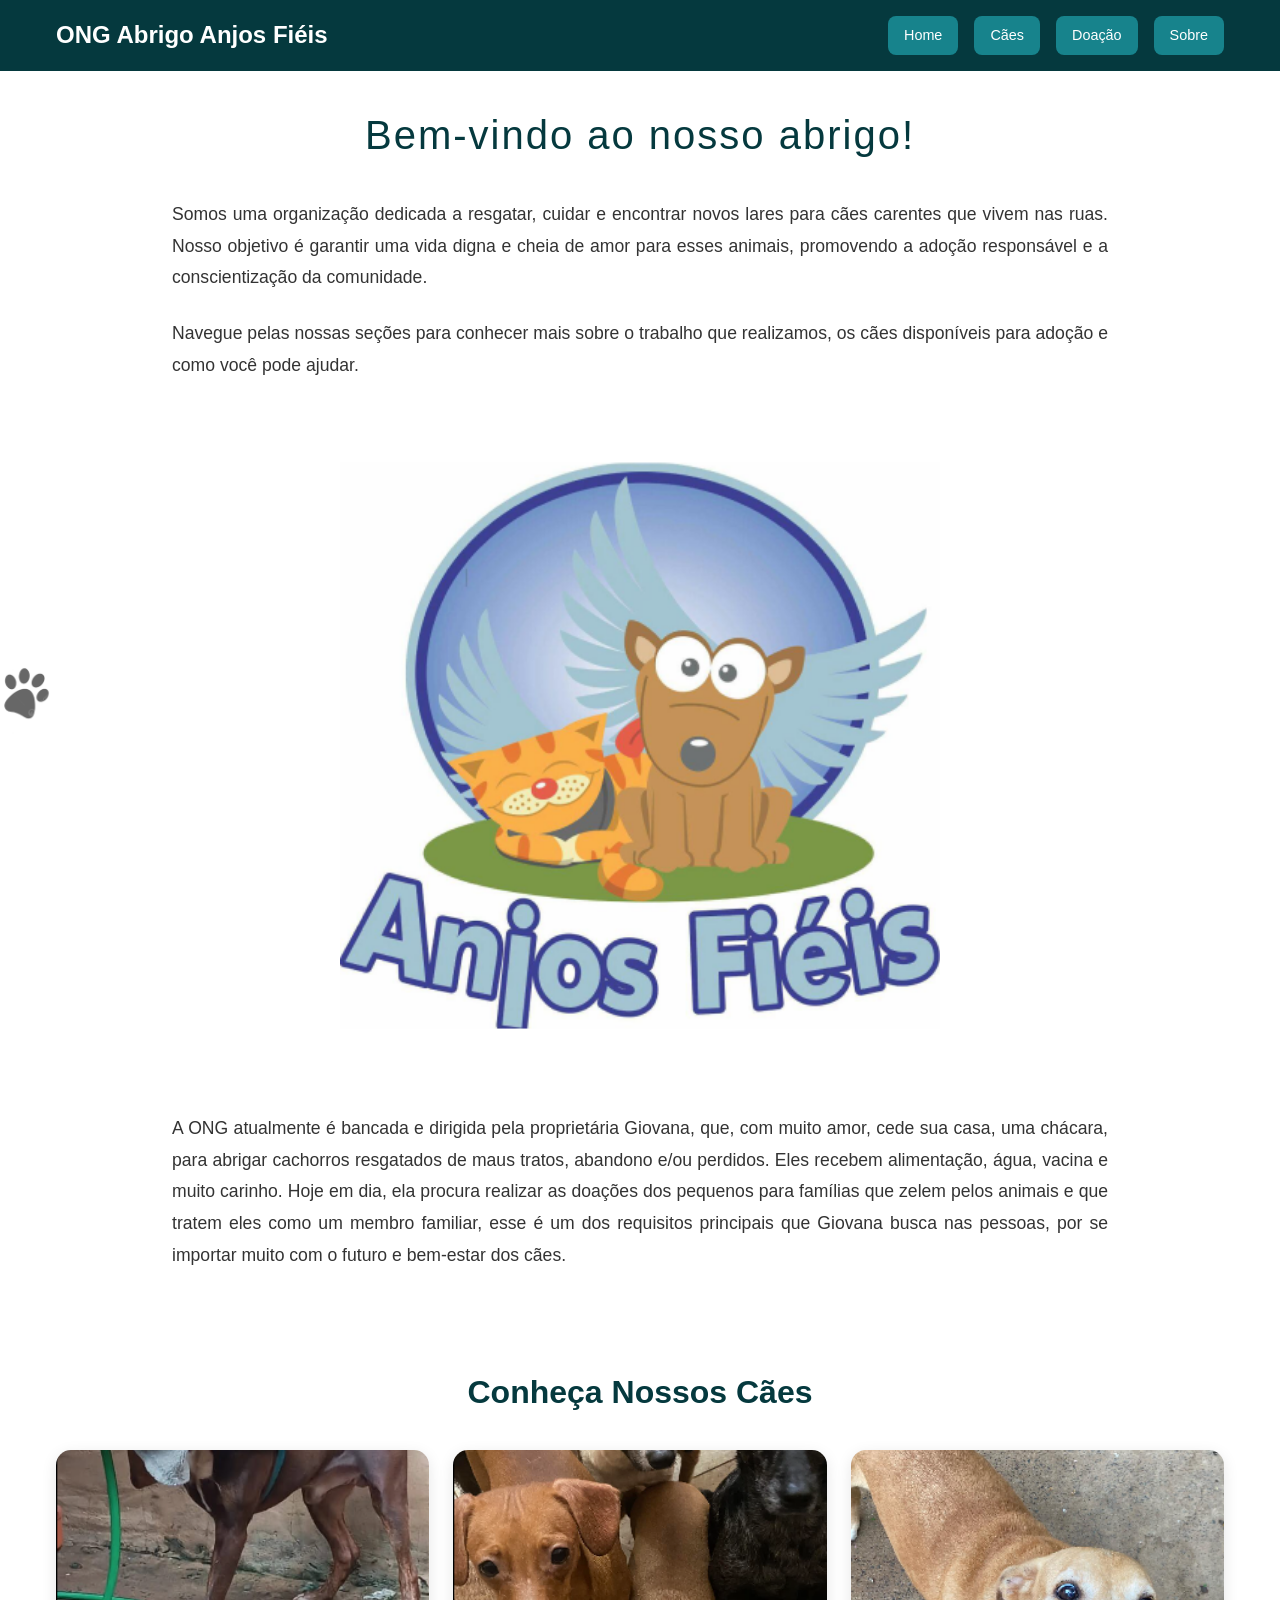
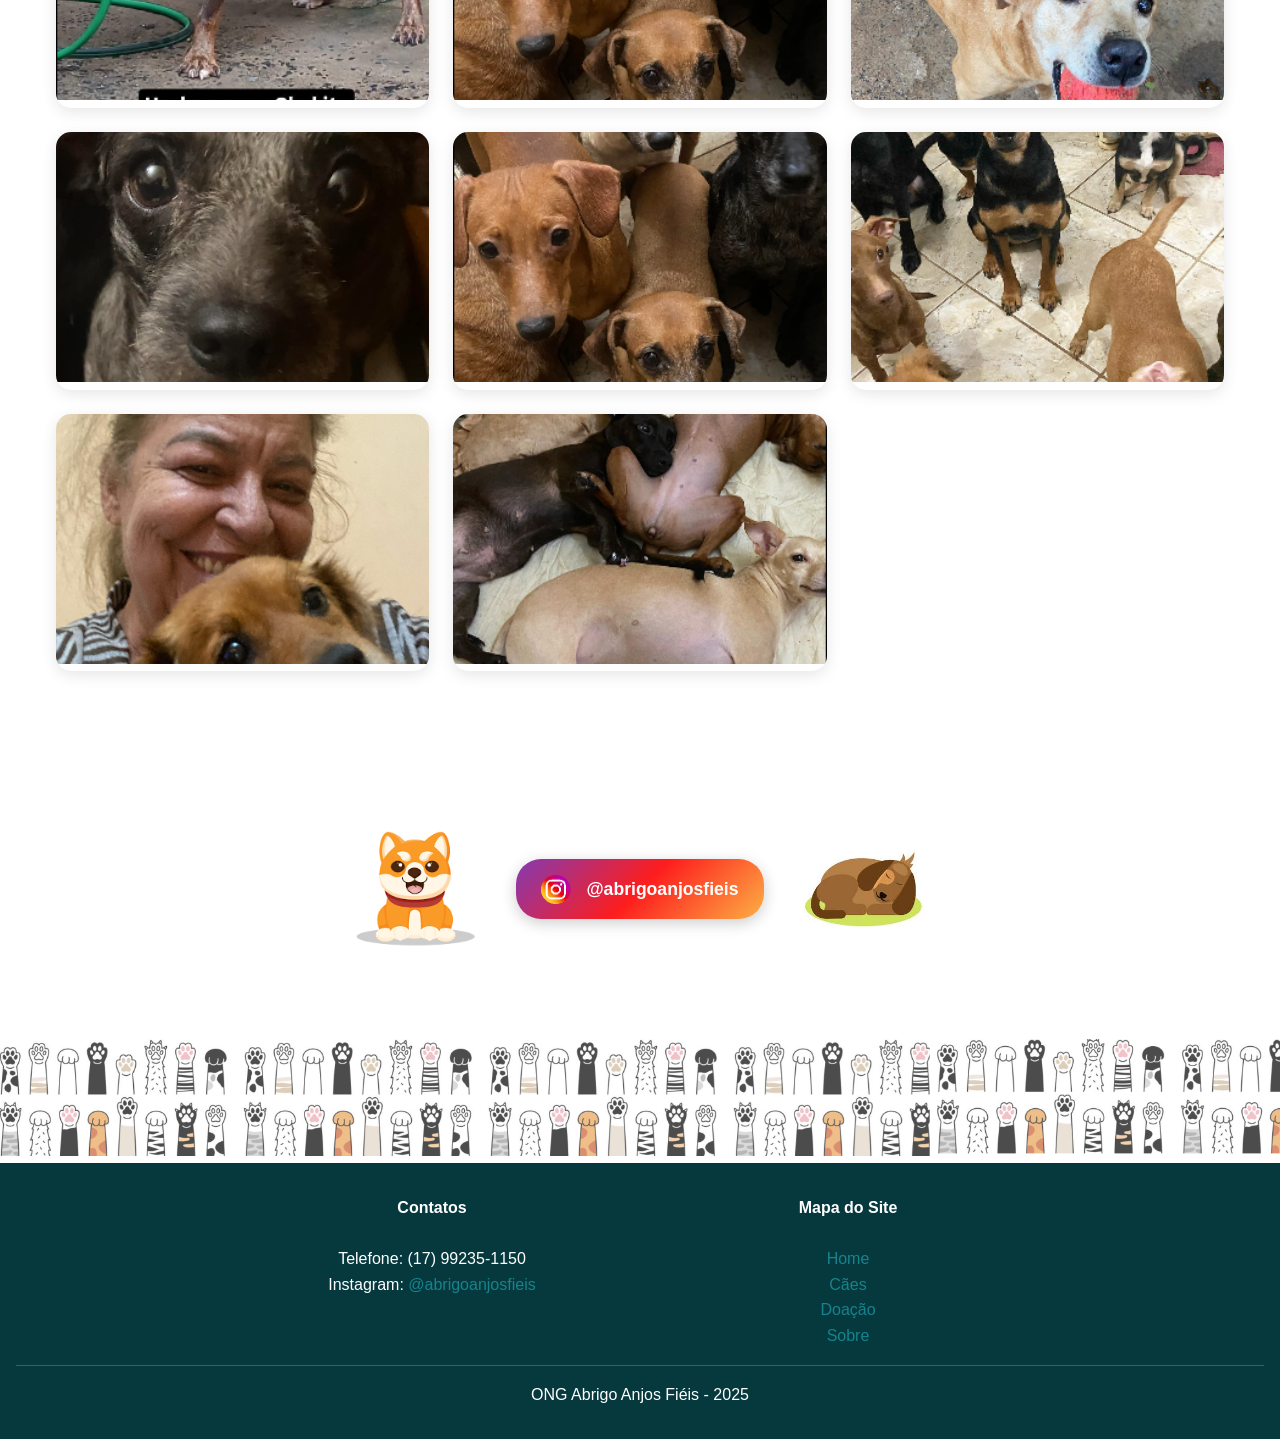
<file: index.html>
<!DOCTYPE html>
<html lang="pt-BR">
<head>
  <meta charset="UTF-8" />
  <meta name="viewport" content="width=device-width, initial-scale=1.0" />
  <title>ONG Abrigo Anjos Fiéis - Home</title>
  <link rel="stylesheet" href="home.css" />
</head>
<body>
  <header>
    <div class="header-content">
      <h1>ONG Abrigo Anjos Fiéis</h1>
      <button class="mobile-menu-toggle" id="mobileMenuToggle" aria-label="Menu">
        <span></span>
        <span></span>
        <span></span>
      </button>
      <nav id="mainNav">
        <ul>
          <li><a href="index.html">Home</a></li>
          <li><a href="caes.html">Cães</a></li>
          <li><a href="doacao.html">Doação</a></li>
          <li><a href="sobre.html">Sobre</a></li>
        </ul>
      </nav>
    </div>
  </header>

  <main>
    <section class="apresentacao">
      <h2>Bem-vindo ao nosso abrigo!</h2>
      <p>
        Somos uma organização dedicada a resgatar, cuidar e encontrar novos lares para cães carentes que vivem nas ruas.
        Nosso objetivo é garantir uma vida digna e cheia de amor para esses animais, promovendo a adoção responsável e a conscientização da comunidade.
      </p>
      <p>
        Navegue pelas nossas seções para conhecer mais sobre o trabalho que realizamos, os cães disponíveis para adoção e como você pode ajudar.
      </p>
    </section>
    <section class="logo-section">
      <img src="assets/header-footer/patinhas.png" alt="Pegadas decorativas" class="pegadas">
      <img src="assets/homepage/anjos-fieis.png" alt="Logo Anjos Fiéis" class="logo-principal">
    </section>

    <section class="apresentacao">
      <p>A ONG atualmente é bancada e dirigida pela proprietária Giovana, que, com muito amor, cede sua casa, uma chácara, para abrigar cachorros resgatados de maus tratos, abandono e/ou perdidos. Eles recebem alimentação, água, vacina e muito carinho.
       Hoje em dia, ela procura realizar as doações dos pequenos para famílias que zelem pelos animais e que tratem eles como um membro familiar, esse é um dos requisitos principais que Giovana busca nas pessoas, por se importar muito com o futuro e bem-estar dos cães.</p>
    </section>

  </main>

  <section class="destaques">
      <h2>Conheça Nossos Cães</h2>
      <div class="galeria">
        <div class="card-cao">
          <img src="assets/homepage/dog1.png" alt="Cão 1" loading="lazy">
        </div>
        <div class="card-cao">
          <img src="assets/homepage/dog2.png" alt="Chokito" loading="lazy">
        </div>
        <div class="card-cao">
          <img src="assets/homepage/dog3.png" alt="Cão 3" loading="lazy">
        </div>
        <div class="card-cao">
          <img src="assets/homepage/dog4.png" alt="Cão 4" loading="lazy">
        </div>
        <div class="card-cao">
          <img src="assets/homepage/dog5.png" alt="Cão 5" loading="lazy">
        </div>
        <div class="card-cao">
          <img src="assets/homepage/dog6.png" alt="Cão 6" loading="lazy">
        </div>
        <div class="card-cao">
          <img src="assets/homepage/dog7.png" alt="Cão 7" loading="lazy">
        </div>
        <div class="card-cao">
          <img src="assets/homepage/dog8.png" alt="Cão 8" loading="lazy">
        </div>
      </div>
      <img src="assets/header-footer/patinhas.png" alt="Pegadas" class="pegadas-direita">
  </section>

  <section class="contato">
    <img src="assets/homepage/cachorinho-drawn.png" alt="Cachorro" class="dog-esquerda">
    
    <a href="https://www.instagram.com/abrigoanjosfieis" target="_blank" class="instagramAbrigo">
      <img src="assets/homepage/insta-icon.png" alt="Instagram">
      <span>@abrigoanjosfieis</span>
    </a>
    
    <img src="assets/homepage/cachorinho2-drawn.png" alt="Cachorro dormindo" class="dog-direita">
  </section>

  <div class="patinhas">
    <img src="assets/header-footer/mts-patinhas.png" alt="Patinhas">
  </div>

  <footer>
    <div class="footer-columns">
      <div>
        <strong>Contatos </strong><br/>
        <br/> Telefone: (17) 99235-1150
        <br /> Instagram: <a href="https://www.instagram.com/abrigoanjosfieis/" target="_blank">@abrigoanjosfieis</a>
      </div>
      <div>
        <strong>Mapa do Site</strong><br/>
          <br/><a href="index.html">Home</a>
          <br/><a href="caes.html">Cães</a>
          <br/><a href="doacao.html">Doação</a>
          <br/><a href="sobre.html">Sobre</a>
      </div>
    </div>
    <p style="margin-top: 1rem;">ONG Abrigo Anjos Fiéis - 2025</p>
  </footer>

  <script>
    // Mobile menu toggle
    const mobileMenuToggle = document.getElementById('mobileMenuToggle');
    const mainNav = document.getElementById('mainNav');

    mobileMenuToggle.addEventListener('click', function() {
      mainNav.classList.toggle('active');
      mobileMenuToggle.classList.toggle('active');
    });

    // Close menu when clicking outside
    document.addEventListener('click', function(event) {
      if (!mobileMenuToggle.contains(event.target) && !mainNav.contains(event.target)) {
        mainNav.classList.remove('active');
        mobileMenuToggle.classList.remove('active');
      }
    });

    // Close menu when clicking on a nav link
    const navLinks = document.querySelectorAll('nav a');
    navLinks.forEach(link => {
      link.addEventListener('click', () => {
        mainNav.classList.remove('active');
        mobileMenuToggle.classList.remove('active');
      });
    });
  </script>
</body>
</html>
</file>
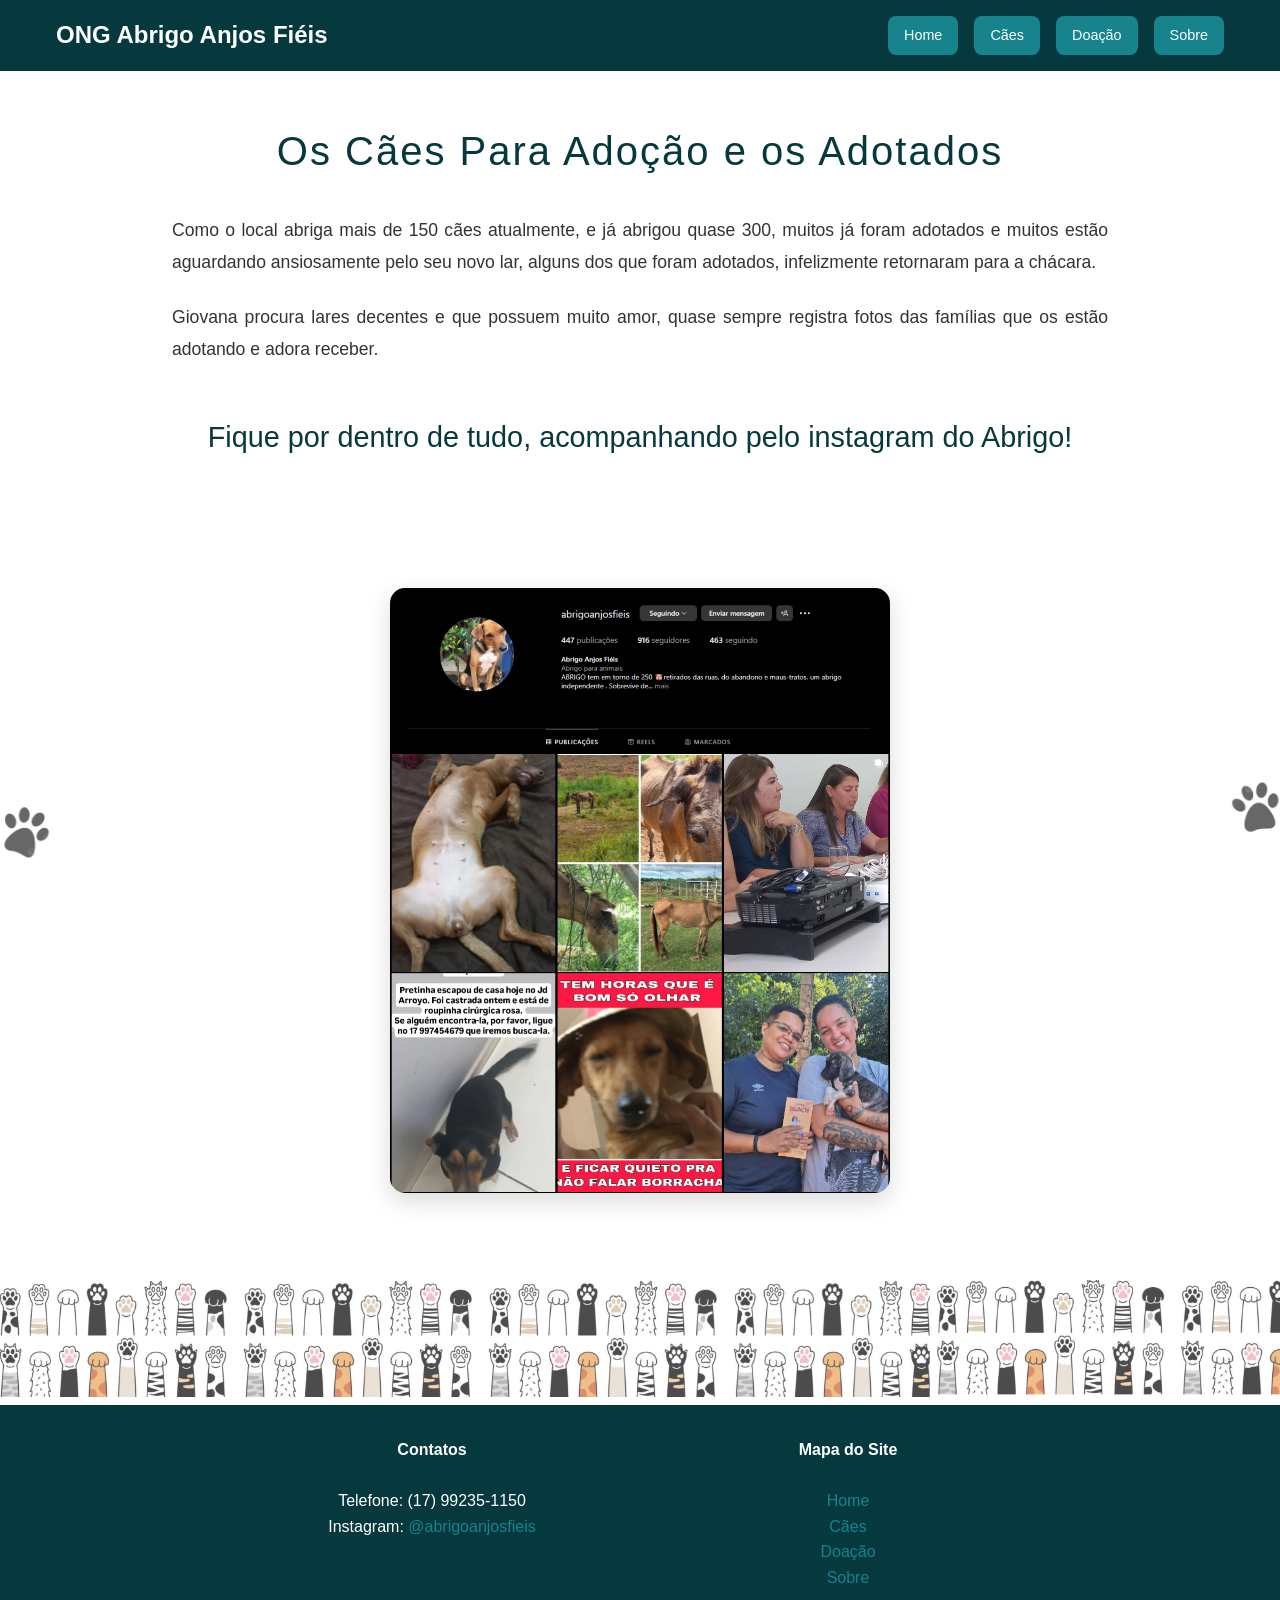
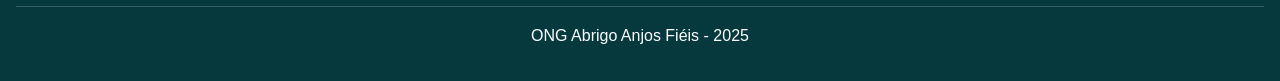
<file: caes.html>
<!DOCTYPE html>
<html lang="pt-br">
<head>
    <meta charset="UTF-8">
    <meta name="viewport" content="width=device-width, initial-scale=1.0">
    <link rel="stylesheet" href="caes.css" />
    <title>ONG Abrigo Anjos Fiéis - Cães</title>
</head>
<body>
    <header>
        <div class="header-content">
            <h1>ONG Abrigo Anjos Fiéis</h1>
            <button class="mobile-menu-toggle" id="mobileMenuToggle" aria-label="Menu">
                <span></span>
                <span></span>
                <span></span>
            </button>
            <nav id="mainNav">
                <ul>
                    <li><a href="index.html">Home</a></li>
                    <li><a href="caes.html">Cães</a></li>
                    <li><a href="doacao.html">Doação</a></li>
                    <li><a href="sobre.html">Sobre</a></li>
                </ul>
            </nav>
        </div>
    </header>
    <main>
        <section class="secao-introducao">
            <h2>Os Cães Para Adoção e os Adotados</h2>
            <p>
                Como o local abriga mais de 150 cães atualmente, e já abrigou quase 300,
                muitos já foram adotados e muitos estão aguardando ansiosamente pelo seu novo lar,
                alguns dos que foram adotados, infelizmente retornaram para a chácara.
            </p>
            <p>Giovana procura lares decentes e que possuem muito amor, quase sempre registra fotos das famílias que os estão adotando e adora receber.</p>

            <h3 class="instagram-frase">
                Fique por dentro de tudo, acompanhando pelo instagram do Abrigo!
            </h3>
        </section>
        <section class="instagram-page">
            <img src="assets/header-footer/patinhas.png" alt="Pegadas decorativas" class="pegadas">
            <a href="https://www.instagram.com/abrigoanjosfieis" target="_blank" class="instagram-link">
                <img src="assets/caes/insta-page.png" alt="Página Instagram" class="insta-page">
            </a>
            <img src="assets/header-footer/patinhas.png" alt="Pegadas" class="pegadas-direita">
        </section>
        
    </main>

    <div class="patinhas">
        <img src="assets/header-footer/mts-patinhas.png" alt="Patinhas">
    </div>

    <footer>
        <div class="footer-columns">
            <div>
                <strong>Contatos</strong><br/>
                <br/> Telefone: (17) 99235-1150
                <br /> Instagram: <a href="https://www.instagram.com/abrigoanjosfieis/" target="_blank">@abrigoanjosfieis</a>
            </div>
            <div>
                <strong>Mapa do Site</strong><br/>
                <br/><a href="index.html">Home</a>
                <br/><a href="caes.html">Cães</a>
                <br/><a href="doacao.html">Doação</a>
                <br/><a href="sobre.html">Sobre</a>
            </div>
        </div>
        <p style="margin-top: 1rem;">ONG Abrigo Anjos Fiéis - 2025</p>
    </footer>

    <script>
        // Mobile menu toggle
        const mobileMenuToggle = document.getElementById('mobileMenuToggle');
        const mainNav = document.getElementById('mainNav');

        mobileMenuToggle.addEventListener('click', function() {
            mainNav.classList.toggle('active');
            mobileMenuToggle.classList.toggle('active');
        });

        // Close menu when clicking outside
        document.addEventListener('click', function(event) {
            if (!mobileMenuToggle.contains(event.target) && !mainNav.contains(event.target)) {
                mainNav.classList.remove('active');
                mobileMenuToggle.classList.remove('active');
            }
        });

        // Close menu when clicking on a nav link
        const navLinks = document.querySelectorAll('nav a');
        navLinks.forEach(link => {
            link.addEventListener('click', () => {
                mainNav.classList.remove('active');
                mobileMenuToggle.classList.remove('active');
            });
        });
    </script>
</body>
</html>
</file>
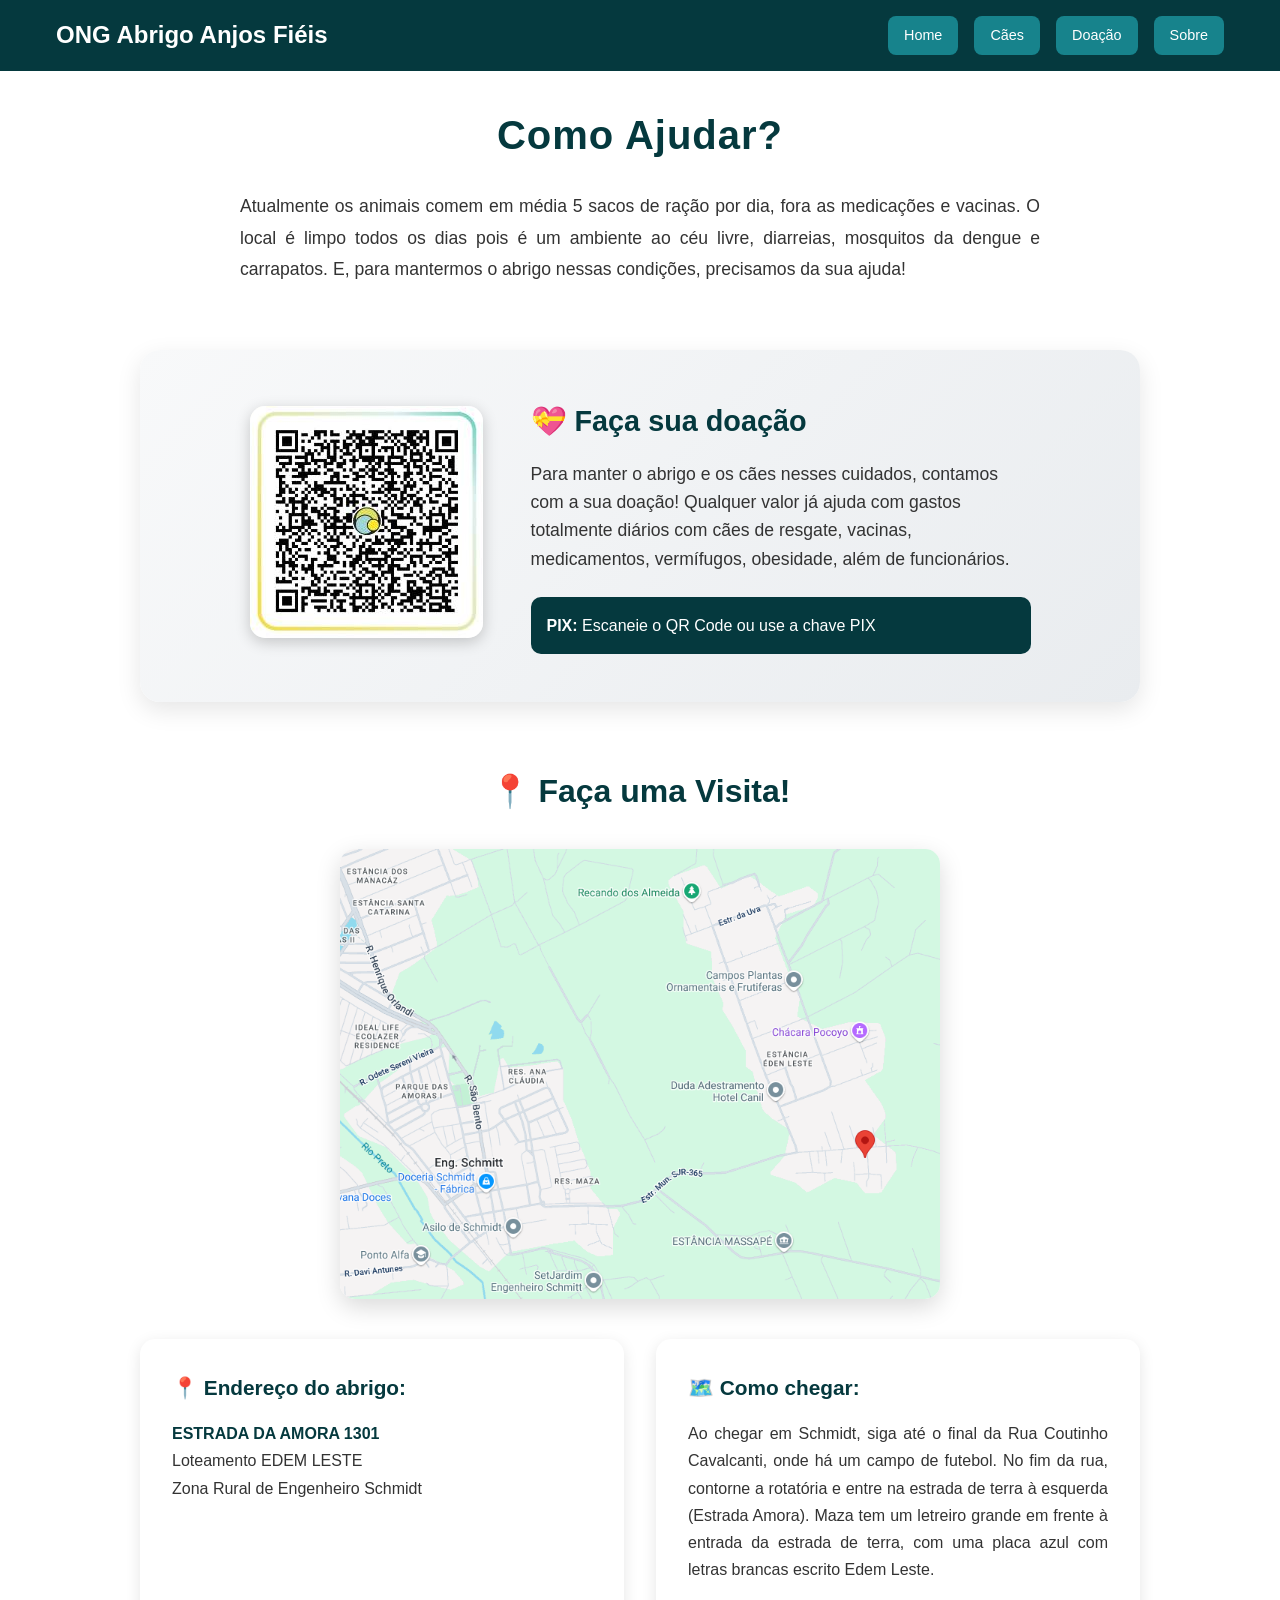
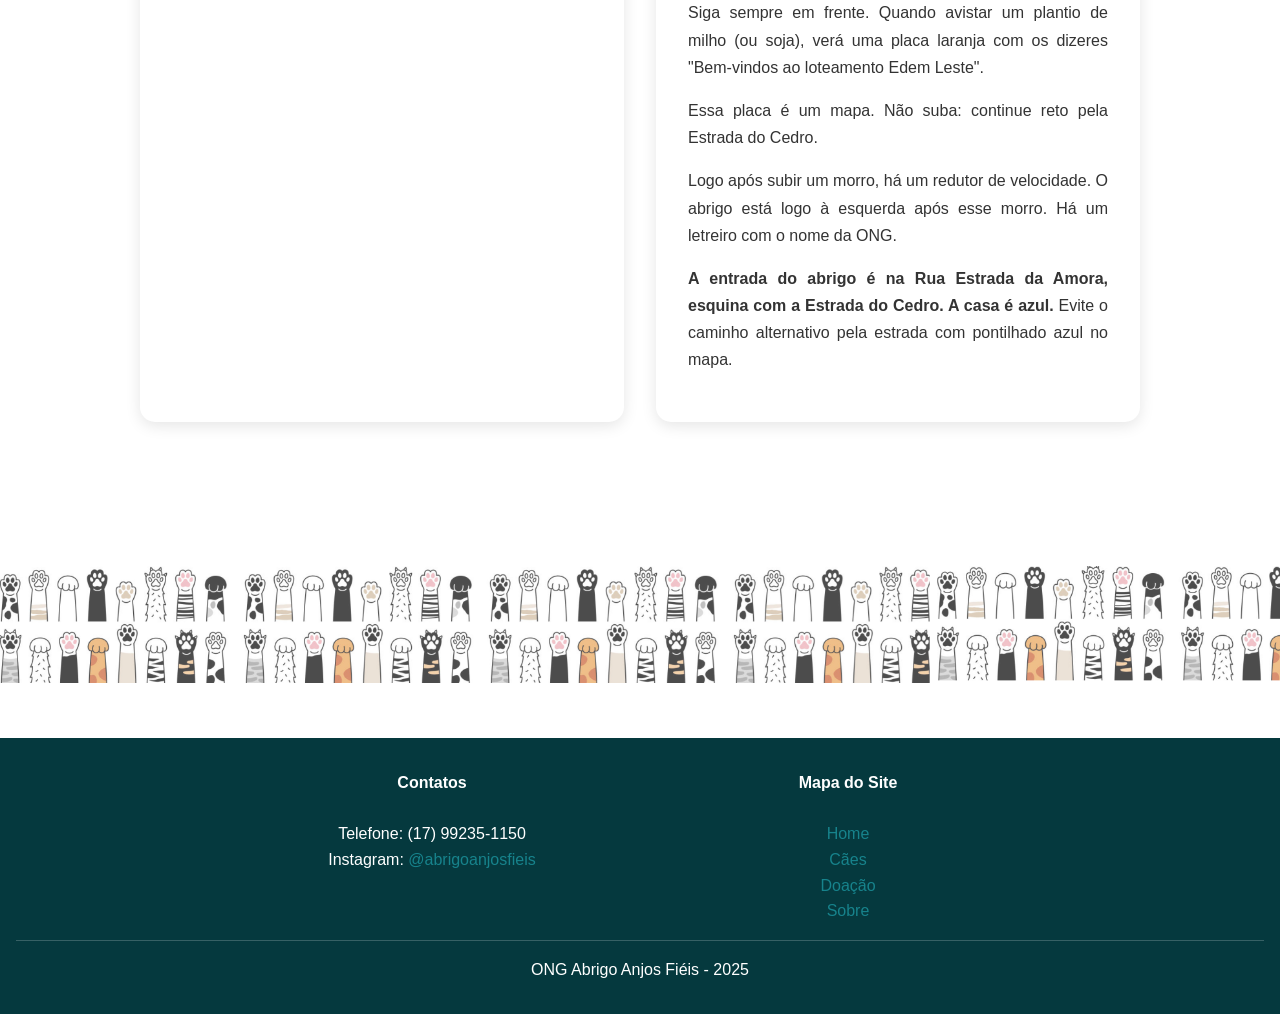
<file: doacao.html>
<!DOCTYPE html>
<html lang="pt-BR">
<head>
  <meta charset="UTF-8">
  <meta name="viewport" content="width=device-width, initial-scale=1.0">
  <link rel="stylesheet" href="doacao.css">
  <title>ONG Abrigo Anjos Fiéis - Doações</title>
</head>
<body>
  <header>
    <div class="header-content">
      <h1>ONG Abrigo Anjos Fiéis</h1>
      <button class="mobile-menu-toggle" id="mobileMenuToggle" aria-label="Menu">
        <span></span>
        <span></span>
        <span></span>
      </button>
      <nav id="mainNav">
        <ul>
          <li><a href="index.html">Home</a></li>
          <li><a href="caes.html">Cães</a></li>
          <li><a href="doacao.html">Doação</a></li>
          <li><a href="sobre.html">Sobre</a></li>
        </ul>
      </nav>
    </div>
  </header>

  <main class="content">
    <section class="introducao">
      <h2>Como Ajudar?</h2>
      <p>Atualmente os animais comem em média 5 sacos de ração por dia, fora as medicações e vacinas. O local é limpo todos os dias pois é um ambiente ao céu livre, diarreias, mosquitos da dengue e carrapatos. E, para mantermos o abrigo nessas condições, precisamos da sua ajuda!</p>
    </section>
    
    <img src="assets/header-footer/patinhas.png" alt="Pegadas decorativas" class="pegadas">

    <section class="doacao-section">
      <div class="qrcode-container">
        <div class="qr-wrapper">
          <img src="assets/Doacoes/qr-num.jpeg" alt="QR Code para doação" class="qrcode">
        </div>
        <div class="qrcode-texto">
          <h3>💝 Faça sua doação</h3>
          <p>Para manter o abrigo e os cães nesses cuidados, contamos com a sua doação! Qualquer valor já ajuda com gastos totalmente diários com cães de resgate, vacinas, medicamentos, vermífugos, obesidade, além de funcionários.</p>
          <div class="pix-info">
            <strong>PIX:</strong> Escaneie o QR Code ou use a chave PIX
          </div>
        </div>
      </div>
    </section>

    <img src="assets/header-footer/patinhas.png" alt="Pegadas" class="pegadas-direita">

    <section class="visit-section">
      <h3>📍 Faça uma Visita!</h3>
      <div class="mapa-container">
        <img src="assets/Doacoes/mapa.png" alt="Mapa da localização" class="mapa">
      </div>
      
      <div class="endereco-info">
        <div class="endereco">
          <h4>📍 Endereço do abrigo:</h4>
          <p>
            <strong>ESTRADA DA AMORA 1301</strong><br>
            Loteamento EDEM LESTE<br>
            Zona Rural de Engenheiro Schmidt
          </p>
        </div>
        
        <div class="como-chegar">
          <h4>🗺️ Como chegar:</h4>
          <p>Ao chegar em Schmidt, siga até o final da Rua Coutinho Cavalcanti, onde há um campo de futebol. No fim da rua, contorne a rotatória e entre na estrada de terra à esquerda (Estrada Amora). Maza tem um letreiro grande em frente à entrada da estrada de terra, com uma placa azul com letras brancas escrito Edem Leste.</p>
          
          <p>Siga sempre em frente. Quando avistar um plantio de milho (ou soja), verá uma placa laranja com os dizeres "Bem-vindos ao loteamento Edem Leste".</p>
          
          <p>Essa placa é um mapa. Não suba: continue reto pela Estrada do Cedro.</p>
          
          <p>Logo após subir um morro, há um redutor de velocidade. O abrigo está logo à esquerda após esse morro. Há um letreiro com o nome da ONG.</p>
          
          <p><strong>A entrada do abrigo é na Rua Estrada da Amora, esquina com a Estrada do Cedro. A casa é azul.</strong> Evite o caminho alternativo pela estrada com pontilhado azul no mapa.</p>
        </div>
      </div>
    </section>
  </main>

  <div class="patinhas">
    <img src="assets/header-footer/mts-patinhas.png" alt="Patinhas">
  </div>
  
  <footer>
    <div class="footer-columns">
      <div>
        <strong>Contatos</strong><br/>
        <br/> Telefone: (17) 99235-1150
        <br /> Instagram: <a href="https://www.instagram.com/abrigoanjosfieis/" target="_blank">@abrigoanjosfieis</a>
      </div>
      <div>
        <strong>Mapa do Site</strong><br/>
        <br/><a href="index.html">Home</a>
        <br/><a href="caes.html">Cães</a>
        <br/><a href="doacao.html">Doação</a>
        <br/><a href="sobre.html">Sobre</a>
      </div>
    </div>
    <p style="margin-top: 1rem;">ONG Abrigo Anjos Fiéis - 2025</p>
  </footer>

  <script>
    // Mobile menu toggle
    const mobileMenuToggle = document.getElementById('mobileMenuToggle');
    const mainNav = document.getElementById('mainNav');

    mobileMenuToggle.addEventListener('click', function() {
      mainNav.classList.toggle('active');
      mobileMenuToggle.classList.toggle('active');
    });

    // Close menu when clicking outside
    document.addEventListener('click', function(event) {
      if (!mobileMenuToggle.contains(event.target) && !mainNav.contains(event.target)) {
        mainNav.classList.remove('active');
        mobileMenuToggle.classList.remove('active');
      }
    });

    // Close menu when clicking on a nav link
    const navLinks = document.querySelectorAll('nav a');
    navLinks.forEach(link => {
      link.addEventListener('click', () => {
        mainNav.classList.remove('active');
        mobileMenuToggle.classList.remove('active');
      });
    });
  </script>
</body>
</html>
</file>
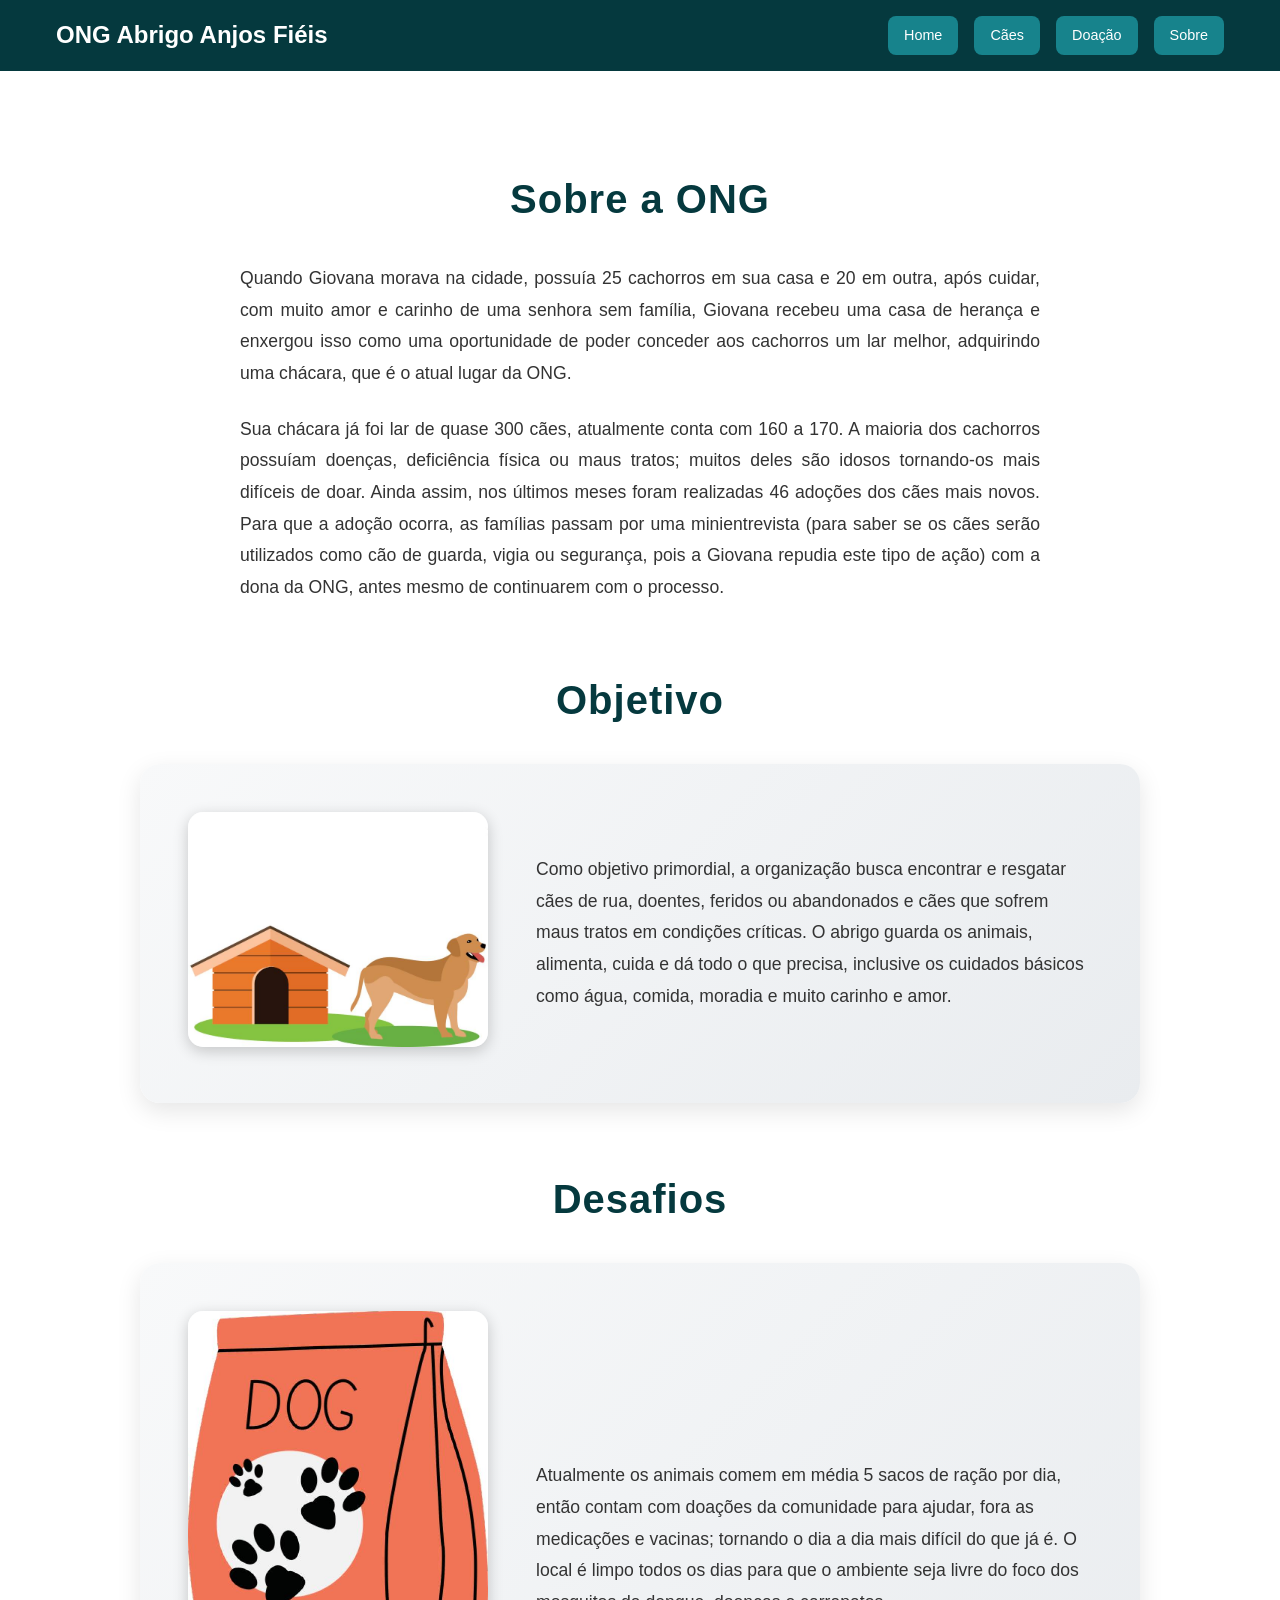
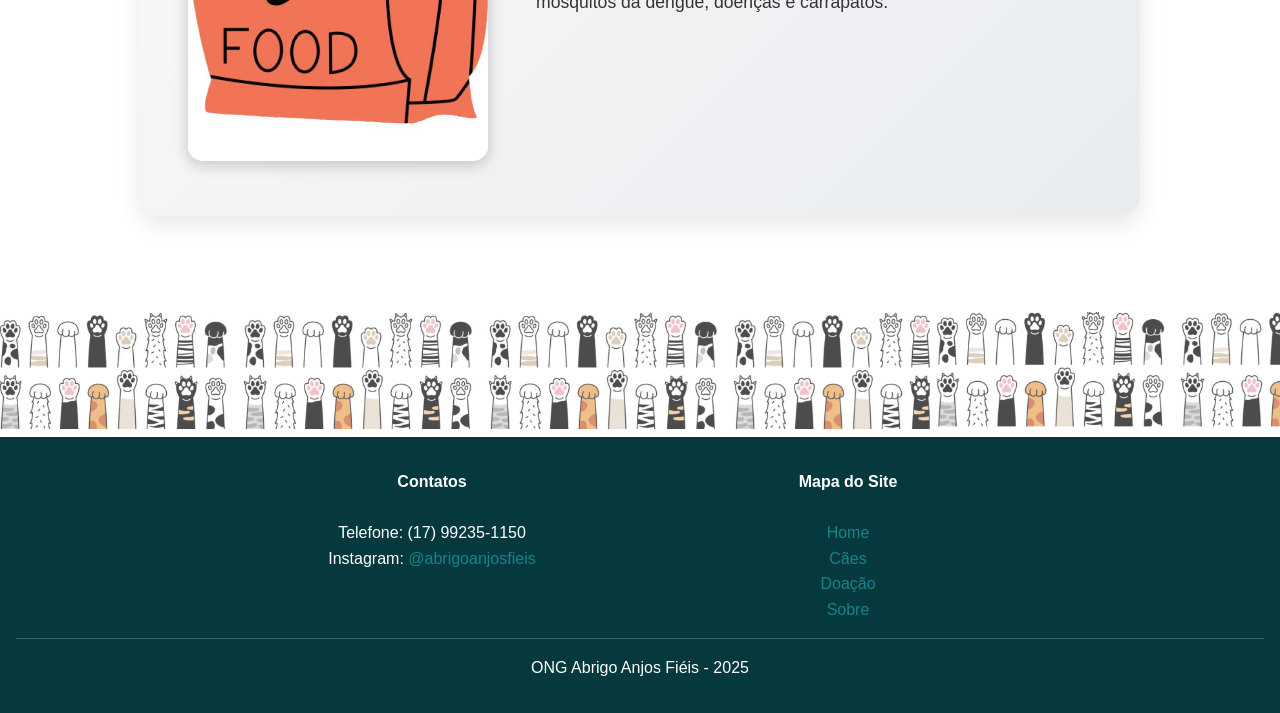
<file: sobre.html>
<!DOCTYPE html>
<html lang="pt-BR">
<head>
    <meta charset="UTF-8">
    <meta name="viewport" content="width=device-width, initial-scale=1.0">
    <title>ONG Abrigo Anjos Fiéis - Sobre</title>
    <link rel="stylesheet" href="sobre.css">
</head>
<body>
    <header>
        <div class="header-content">
            <h1>ONG Abrigo Anjos Fiéis</h1>
            <button class="mobile-menu-toggle" id="mobileMenuToggle" aria-label="Menu">
                <span></span>
                <span></span>
                <span></span>
            </button>
            <nav id="mainNav">
                <ul>
                    <li><a href="index.html">Home</a></li>
                    <li><a href="caes.html">Cães</a></li>
                    <li><a href="doacao.html">Doação</a></li>
                    <li><a href="sobre.html">Sobre</a></li>
                </ul>
            </nav>
        </div>
    </header>

    <main>
        <section class="sobre">
            <img src="assets/header-footer/patinhas.png" alt="Pegadas decorativas" class="pegadas">
            <div class="content-wrapper">
                <h2>Sobre a ONG</h2>
                <p>Quando Giovana morava na cidade, possuía 25 cachorros em sua casa e 20 em outra, após cuidar, com muito amor e carinho de uma senhora sem família, Giovana recebeu uma casa de herança e enxergou isso como uma oportunidade de poder conceder aos cachorros um lar melhor, adquirindo uma chácara, que é o atual lugar da ONG.</p>
                <p>Sua chácara já foi lar de quase 300 cães, atualmente conta com 160 a 170. A maioria dos cachorros possuíam doenças, deficiência física ou maus tratos; muitos deles são idosos tornando-os mais difíceis de doar. Ainda assim, nos últimos meses foram realizadas 46 adoções dos cães mais novos. Para que a adoção ocorra, as famílias passam por uma minientrevista (para saber se os cães serão utilizados como cão de guarda, vigia ou segurança, pois a Giovana repudia este tipo de ação) com a dona da ONG, antes mesmo de continuarem com o processo.</p>
            </div>
        </section>

        <section class="objetivo">
            <div class="content-wrapper">
                <h2>Objetivo</h2>
                <div class="image-text-block">
                    <div class="image-container">
                        <img src="assets/sobre/cachorro-casinha.jpeg" alt="Cachorro e Casinha">
                    </div>
                    <div class="text-content">
                        <p>Como objetivo primordial, a organização busca encontrar e resgatar cães de rua, doentes, feridos ou abandonados e cães que sofrem maus tratos em condições críticas. O abrigo guarda os animais, alimenta, cuida e dá todo o que precisa, inclusive os cuidados básicos como água, comida, moradia e muito carinho e amor.</p>
                    </div>
                </div>
            </div>
        </section>

        <section class="desafios">
            <div class="content-wrapper">
                <h2>Desafios</h2>
                <div class="image-text-block reverse">
                    <div class="text-content">
                        <p>Atualmente os animais comem em média 5 sacos de ração por dia, então contam com doações da comunidade para ajudar, fora as medicações e vacinas; tornando o dia a dia mais difícil do que já é. O local é limpo todos os dias para que o ambiente seja livre do foco dos mosquitos da dengue, doenças e carrapatos.</p>
                    </div>
                    <div class="image-container">
                        <img src="assets/sobre/saco-racao.jpeg" alt="Saco de Ração">
                    </div>
                </div>
                <img src="assets/header-footer/patinhas.png" alt="Pegadas" class="pegadas-direita">
            </div>
        </section>
    </main>

    <div class="patinhas">
        <img src="assets/header-footer/mts-patinhas.png" alt="Patinhas">
    </div>
    
    <footer>
        <div class="footer-columns">
            <div>
                <strong>Contatos</strong><br/>
                <br/> Telefone: (17) 99235-1150
                <br /> Instagram: <a href="https://www.instagram.com/abrigoanjosfieis/" target="_blank">@abrigoanjosfieis</a>
            </div>
            <div>
                <strong>Mapa do Site</strong><br/>
                <br/><a href="index.html">Home</a>
                <br/><a href="caes.html">Cães</a>
                <br/><a href="doacao.html">Doação</a>
                <br/><a href="sobre.html">Sobre</a>
            </div>
        </div>
        <p style="margin-top: 1rem;">ONG Abrigo Anjos Fiéis - 2025</p>
    </footer>

    <script>
        // Mobile menu toggle
        const mobileMenuToggle = document.getElementById('mobileMenuToggle');
        const mainNav = document.getElementById('mainNav');

        mobileMenuToggle.addEventListener('click', function() {
            mainNav.classList.toggle('active');
            mobileMenuToggle.classList.toggle('active');
        });

        // Close menu when clicking outside
        document.addEventListener('click', function(event) {
            if (!mobileMenuToggle.contains(event.target) && !mainNav.contains(event.target)) {
                mainNav.classList.remove('active');
                mobileMenuToggle.classList.remove('active');
            }
        });

        // Close menu when clicking on a nav link
        const navLinks = document.querySelectorAll('nav a');
        navLinks.forEach(link => {
            link.addEventListener('click', () => {
                mainNav.classList.remove('active');
                mobileMenuToggle.classList.remove('active');
            });
        });
    </script>
</body>
</html>
</file>
<file: home.css>
/* Reset e configurações base */
* {
  margin: 0;
  padding: 0;
  box-sizing: border-box;
}

body {
  font-family: 'Arial', sans-serif;
  background-color: #fff;
  color: #000;
  line-height: 1.6;
}

p {
  text-align: justify;
}

/* Header responsivo */
header {
  background-color: #05393E;
  color: white;
  padding: 1rem 0;
  position: relative;
}

.header-content {
  max-width: 1200px;
  margin: 0 auto;
  padding: 0 1rem;
  display: flex;
  justify-content: space-between;
  align-items: center;
  flex-wrap: wrap;
}

header h1 {
  font-size: 1.5rem;
  margin: 0;
}

/* Mobile menu toggle */
.mobile-menu-toggle {
  display: none;
  flex-direction: column;
  background: none;
  border: none;
  cursor: pointer;
  padding: 5px;
}

.mobile-menu-toggle span {
  width: 25px;
  height: 3px;
  background-color: white;
  margin: 3px 0;
  transition: 0.3s;
  border-radius: 2px;
}

.mobile-menu-toggle.active span:nth-child(1) {
  transform: rotate(-45deg) translate(-5px, 6px);
}

.mobile-menu-toggle.active span:nth-child(2) {
  opacity: 0;
}

.mobile-menu-toggle.active span:nth-child(3) {
  transform: rotate(45deg) translate(-5px, -6px);
}

/* Navigation */
nav ul {
  list-style: none;
  display: flex;
  gap: 1rem;
  margin: 0;
  padding: 0;
}

nav ul li a {
  color: white;
  text-decoration: none;
  padding: 0.5rem 1rem;
  background-color: #17838c;
  border-radius: 8px;
  font-size: 0.9rem;
  transition: all 0.3s ease;
  display: block;
}

nav ul li a:hover {
  background-color: #0D5D63;
  transform: translateY(-2px);
}

/* Apresentação */
.apresentacao {
  max-width: 1000px;
  margin: 2rem auto;
  padding: 0 2rem;
  text-align: center;
}

.apresentacao h2 {
  font-size: clamp(1.5rem, 4vw, 2.5rem);
  color: #05393E;
  letter-spacing: 2px;
  margin-bottom: 2rem;
  font-weight: 500;
}

.apresentacao p {
  font-size: clamp(1rem, 2.5vw, 1.1rem);
  line-height: 1.8;
  margin-bottom: 1.5rem;
  color: #333;
}

/* Logo section */
.logo-section {
  display: flex;
  align-items: center;
  justify-content: center;
  position: relative;
  margin: 3rem auto;
  max-width: 1000px;
  padding: 2rem 1rem;
}

.logo-section .pegadas {
  position: absolute;
  left: -200px;
  top: 30%;
  opacity: 0.6;
  max-width: 120px;
  height: auto;
}

.logo-section .logo-principal {
  max-width: 100%;
  width: 600px;
  height: auto;
}

/* Destaques */
.destaques {
  max-width: 1200px;
  margin: 4rem auto;
  padding: 2rem 1rem;
  position: relative;
}

.destaques h2 {
  font-size: clamp(1.5rem, 4vw, 2rem);
  color: #05393E;
  margin-bottom: 2rem;
  text-align: center;
}

/* Galeria responsiva */
.galeria {
  display: grid;
  grid-template-columns: repeat(auto-fit, minmax(280px, 1fr));
  gap: 1.5rem;
  margin-bottom: 2rem;
}

.card-cao {
  background: white;
  border-radius: 15px;
  overflow: hidden;
  box-shadow: 0 4px 15px rgba(0,0,0,0.1);
  transition: transform 0.3s ease, box-shadow 0.3s ease;
}

.card-cao:hover {
  transform: translateY(-8px);
  box-shadow: 0 8px 25px rgba(0,0,0,0.15);
}

.card-cao img {
  width: 100%;
  height: 250px;
  object-fit: cover;
  transition: transform 0.3s ease;
}

.card-cao:hover img {
  transform: scale(1.05);
}

.pegadas-direita {
  position: absolute;
  right: -200px;
  top: 30%;
  opacity: 0.6;
  max-width: 120px;
  height: auto;
}

/* Contato */
.contato {
  display: flex;
  justify-content: center;
  align-items: center;
  gap: 40px;
  margin: 60px 20px;
  flex-wrap: wrap;
  padding: 2rem;
}

.contato img {
  max-width: 120px;
  height: auto;
}

.instagramAbrigo {
  display: flex;
  align-items: center;
  gap: 15px;
  text-decoration: none;
  background: linear-gradient(135deg, #833ab4, #fd1d1d, #fcb045);
  padding: 15px 25px;
  border-radius: 25px;
  color: white;
  font-weight: bold;
  font-size: 1.1rem;
  transition: all 0.3s ease;
  box-shadow: 0 4px 15px rgba(0,0,0,0.2);
}

.instagramAbrigo:hover {
  transform: translateY(-3px);
  box-shadow: 0 6px 20px rgba(0,0,0,0.3);
}

.instagramAbrigo img {
  width: 30px;
  height: 30px;
  /* Removido filtro que pode estar escondendo o ícone */
}

/* Patinhas decorativas */
.patinhas {
  text-align: center;
  margin: 0;
  padding: 0;
}

.patinhas img {
  max-width: 100%;
  height: auto;
  opacity: 0.7;
}

/* Footer */
footer {
  background-color: #05393E;
  color: white;
  text-align: center;
  padding: 2rem 1rem;
}

.footer-columns {
  display: flex;
  justify-content: space-around;
  flex-wrap: wrap;
  gap: 2rem;
  margin-bottom: 1rem;
  max-width: 800px;
  margin-left: auto;
  margin-right: auto;
}

.footer-columns > div {
  flex: 1;
  min-width: 200px;
}

footer p {
  text-align: center;
  margin-top: 1rem;
  border-top: 1px solid rgba(255,255,255,0.2);
  padding-top: 1rem;
}

footer a {
  text-decoration: none;
  color: #17838c;
  transition: color 0.3s ease;
}

footer a:hover {
  color: #0D5D63;
}

/* Media Queries para responsividade */
@media (max-width: 768px) {
  .header-content {
    flex-direction: column;
    align-items: flex-start;
  }
  
  .mobile-menu-toggle {
    display: flex;
    position: absolute;
    right: 1rem;
    top: 50%;
    transform: translateY(-50%);
  }
  
  nav {
    width: 100%;
    margin-top: 1rem;
  }
  
  nav ul {
    flex-direction: column;
    background-color: #17838c;
    border-radius: 8px;
    overflow: hidden;
    max-height: 0;
    transition: max-height 0.3s ease;
  }
  
  nav.active ul {
    max-height: 300px;
  }
  
  nav ul li a {
    background-color: transparent;
    border-radius: 0;
    border-bottom: 1px solid rgba(255,255,255,0.1);
  }
  
  nav ul li:last-child a {
    border-bottom: none;
  }
  
  header h1 {
    font-size: 1.3rem;
  }
  
  .logo-section .pegadas,
  .pegadas-direita {
    display: none;
  }
  
  .galeria {
    grid-template-columns: repeat(auto-fit, minmax(250px, 1fr));
    gap: 1rem;
  }
  
  .contato {
    gap: 20px;
    margin: 40px 10px;
  }
  
  .contato img {
    max-width: 80px;
  }
  
  .instagramAbrigo {
    font-size: 1rem;
    padding: 12px 20px;
  }
  
  .footer-columns {
    flex-direction: column;
    text-align: center;
  }
}

@media (max-width: 480px) {
  .apresentacao {
    padding: 0 1rem;
    margin: 1.5rem auto;
  }
  
  .galeria {
    grid-template-columns: 1fr;
    gap: 1rem;
  }
  
  .card-cao img {
    height: 200px;
  }
  
  .contato {
    flex-direction: column;
    gap: 15px;
  }
  
  .destaques {
    padding: 1rem;
  }
}

/* Animações suaves */
@media (prefers-reduced-motion: no-preference) {
  * {
    scroll-behavior: smooth;
  }
}
</file>
<file: caes.css>
/* Reset e configurações base */
* {
  margin: 0;
  padding: 0;
  box-sizing: border-box;
}

body {
  font-family: 'Arial', sans-serif;
  background-color: #fff;
  color: #000;
  line-height: 1.6;
}

p {
  text-align: justify;
}

/* Header responsivo */
header {
  background-color: #05393E;
  color: white;
  padding: 1rem 0;
  position: relative;
}

.header-content {
  max-width: 1200px;
  margin: 0 auto;
  padding: 0 1rem;
  display: flex;
  justify-content: space-between;
  align-items: center;
  flex-wrap: wrap;
}

header h1 {
  font-size: 1.5rem;
  margin: 0;
}

/* Mobile menu toggle */
.mobile-menu-toggle {
  display: none;
  flex-direction: column;
  background: none;
  border: none;
  cursor: pointer;
  padding: 5px;
}

.mobile-menu-toggle span {
  width: 25px;
  height: 3px;
  background-color: white;
  margin: 3px 0;
  transition: 0.3s;
  border-radius: 2px;
}

.mobile-menu-toggle.active span:nth-child(1) {
  transform: rotate(-45deg) translate(-5px, 6px);
}

.mobile-menu-toggle.active span:nth-child(2) {
  opacity: 0;
}

.mobile-menu-toggle.active span:nth-child(3) {
  transform: rotate(45deg) translate(-5px, -6px);
}

/* Navigation */
nav ul {
  list-style: none;
  display: flex;
  gap: 1rem;
  margin: 0;
  padding: 0;
}

nav ul li a {
  color: white;
  text-decoration: none;
  padding: 0.5rem 1rem;
  background-color: #17838c;
  border-radius: 8px;
  font-size: 0.9rem;
  transition: all 0.3s ease;
  display: block;
}

nav ul li a:hover {
  background-color: #0D5D63;
  transform: translateY(-2px);
}

/* Seção introdução */
.secao-introducao {
  text-align: center;
  padding: 3rem 2rem;
  max-width: 1000px;
  margin: 0 auto;
}

.secao-introducao h2 {
  font-size: clamp(1.5rem, 4vw, 2.5rem);
  color: #05393E;
  letter-spacing: 2px;
  margin-bottom: 2rem;
  font-weight: 500;
}

.secao-introducao p {
  font-size: clamp(1rem, 2.5vw, 1.1rem);
  color: #333;
  line-height: 1.8;
  margin-bottom: 1.5rem;
}

.instagram-frase {
  margin-top: 3rem;
  font-size: clamp(1.2rem, 3vw, 1.8rem);
  color: #05393E;
  font-weight: 500;
}

/* Instagram page section */
.instagram-page {
  display: flex;
  align-items: center;
  justify-content: center;
  position: relative;
  margin: 3rem auto;
  max-width: 1000px;
  padding: 2rem 1rem;
}

.instagram-page .pegadas {
  position: absolute;
  left: -200px;
  top: 30%;
  opacity: 0.6;
  max-width: 120px;
  height: auto;
}

.instagram-page .pegadas-direita {
  position: absolute;
  right: -200px;
  top: 30%;
  opacity: 0.6;
  max-width: 120px;
  height: auto;
}

.instagram-link {
  display: block;
  transition: transform 0.3s ease;
}

.instagram-link:hover {
  transform: scale(1.05);
}

.instagram-page .insta-page {
  max-width: 100%;
  width: 500px;
  height: auto;
  border-radius: 15px;
  box-shadow: 0 8px 25px rgba(0,0,0,0.15);
  transition: all 0.3s ease;
}

.instagram-page .insta-page:hover {
  box-shadow: 0 12px 35px rgba(0,0,0,0.2);
}

/* Patinhas decorativas */
.patinhas {
  text-align: center;
  margin: 0;
  padding: 0;
}

.patinhas img {
  max-width: 100%;
  height: auto;
  opacity: 0.7;
}

/* Footer */
footer {
  background-color: #05393E;
  color: white;
  text-align: center;
  padding: 2rem 1rem;
}

.footer-columns {
  display: flex;
  justify-content: space-around;
  flex-wrap: wrap;
  gap: 2rem;
  margin-bottom: 1rem;
  max-width: 800px;
  margin-left: auto;
  margin-right: auto;
}

.footer-columns > div {
  flex: 1;
  min-width: 200px;
}

footer p {
  text-align: center;
  margin-top: 1rem;
  border-top: 1px solid rgba(255,255,255,0.2);
  padding-top: 1rem;
}

footer a {
  text-decoration: none;
  color: #17838c;
  transition: color 0.3s ease;
}

footer a:hover {
  color: #0D5D63;
}

/* Media Queries para responsividade */
@media (max-width: 768px) {
  .header-content {
    flex-direction: column;
    align-items: flex-start;
  }
  
  .mobile-menu-toggle {
    display: flex;
    position: absolute;
    right: 1rem;
    top: 50%;
    transform: translateY(-50%);
  }
  
  nav {
    width: 100%;
    margin-top: 1rem;
  }
  
  nav ul {
    flex-direction: column;
    background-color: #17838c;
    border-radius: 8px;
    overflow: hidden;
    max-height: 0;
    transition: max-height 0.3s ease;
  }
  
  nav.active ul {
    max-height: 300px;
  }
  
  nav ul li a {
    background-color: transparent;
    border-radius: 0;
    border-bottom: 1px solid rgba(255,255,255,0.1);
  }
  
  nav ul li:last-child a {
    border-bottom: none;
  }
  
  header h1 {
    font-size: 1.3rem;
  }
  
  .instagram-page .pegadas,
  .instagram-page .pegadas-direita {
    display: none;
  }
  
  .secao-introducao {
    padding: 2rem 1rem;
  }
  
  .footer-columns {
    flex-direction: column;
    text-align: center;
  }
}

@media (max-width: 480px) {
  .secao-introducao {
    padding: 1.5rem 1rem;
  }
  
  .instagram-page {
    padding: 1rem;
  }
  
  .instagram-page .insta-page {
    width: 100%;
    max-width: 400px;
  }
}

/* Animações suaves */
@media (prefers-reduced-motion: no-preference) {
  * {
    scroll-behavior: smooth;
  }
}
</file>
<file: doacao.css>
/* Reset e configurações base */
* {
  margin: 0;
  padding: 0;
  box-sizing: border-box;
}

body {
  font-family: 'Arial', sans-serif;
  background-color: #fff;
  color: #000;
  line-height: 1.6;
}

p {
  text-align: justify;
}

/* Header responsivo */
header {
  background-color: #05393E;
  color: white;
  padding: 1rem 0;
  position: relative;
}

.header-content {
  max-width: 1200px;
  margin: 0 auto;
  padding: 0 1rem;
  display: flex;
  justify-content: space-between;
  align-items: center;
  flex-wrap: wrap;
}

header h1 {
  font-size: 1.5rem;
  margin: 0;
}

/* Mobile menu toggle */
.mobile-menu-toggle {
  display: none;
  flex-direction: column;
  background: none;
  border: none;
  cursor: pointer;
  padding: 5px;
}

.mobile-menu-toggle span {
  width: 25px;
  height: 3px;
  background-color: white;
  margin: 3px 0;
  transition: 0.3s;
  border-radius: 2px;
}

.mobile-menu-toggle.active span:nth-child(1) {
  transform: rotate(-45deg) translate(-5px, 6px);
}

.mobile-menu-toggle.active span:nth-child(2) {
  opacity: 0;
}

.mobile-menu-toggle.active span:nth-child(3) {
  transform: rotate(45deg) translate(-5px, -6px);
}

/* Navigation */
nav ul {
  list-style: none;
  display: flex;
  gap: 1rem;
  margin: 0;
  padding: 0;
}

nav ul li a {
  color: white;
  text-decoration: none;
  padding: 0.5rem 1rem;
  background-color: #17838c;
  border-radius: 8px;
  font-size: 0.9rem;
  transition: all 0.3s ease;
  display: block;
}

nav ul li a:hover {
  background-color: #0D5D63;
  transform: translateY(-2px);
}

/* Content */
.content {
  max-width: 1200px;
  margin: 0 auto;
  padding: 2rem 1rem;
  position: relative;
}

/* Introdução */
.introducao {
  text-align: center;
  margin-bottom: 3rem;
  max-width: 800px;
  margin-left: auto;
  margin-right: auto;
}

.introducao h2 {
  font-size: clamp(1.8rem, 4vw, 2.5rem);
  color: #05393E;
  margin-bottom: 1.5rem;
  letter-spacing: 1px;
}

.introducao p {
  font-size: clamp(1rem, 2.5vw, 1.1rem);
  color: #333;
  line-height: 1.8;
}

/* Pegadas decorativas */
.pegadas {
  position: absolute;
  left: -150px;
  top: 20%;
  opacity: 0.6;
  max-width: 100px;
  height: auto;
}

.pegadas-direita {
  position: absolute;
  right: -150px;
  top: 60%;
  opacity: 0.6;
  max-width: 100px;
  height: auto;
}

/* Seção de doação */
.doacao-section {
  margin: 4rem 0;
}

.qrcode-container {
  display: flex;
  align-items: center;
  justify-content: center;
  gap: 3rem;
  max-width: 1000px;
  margin: 0 auto;
  background: linear-gradient(135deg, #f8f9fa, #e9ecef);
  border-radius: 20px;
  padding: 3rem;
  box-shadow: 0 8px 25px rgba(0,0,0,0.1);
}

.qr-wrapper {
  flex-shrink: 0;
}

.qrcode {
  max-width: 250px;
  width: 100%;
  height: auto;
  border-radius: 15px;
  box-shadow: 0 4px 15px rgba(0,0,0,0.2);
  transition: transform 0.3s ease;
}

.qrcode:hover {
  transform: scale(1.05);
}

.qrcode-texto {
  flex: 1;
  max-width: 500px;
}

.qrcode-texto h3 {
  font-size: clamp(1.3rem, 3vw, 1.8rem);
  color: #05393E;
  margin-bottom: 1rem;
}

.qrcode-texto p {
  font-size: clamp(1rem, 2.5vw, 1.1rem);
  color: #333;
  margin-bottom: 1.5rem;
  text-align: left;
}

.pix-info {
  background: #05393E;
  color: white;
  padding: 1rem;
  border-radius: 10px;
  font-size: 1rem;
}

/* Seção de visita */
.visit-section {
  margin: 4rem 0;
  text-align: center;
}

.visit-section h3 {
  font-size: clamp(1.5rem, 4vw, 2rem);
  color: #05393E;
  margin-bottom: 2rem;
}

.mapa-container {
  margin: 2rem 0;
  text-align: center;
}

.mapa {
  max-width: 100%;
  width: 600px;
  height: auto;
  border-radius: 15px;
  box-shadow: 0 8px 25px rgba(0,0,0,0.15);
  transition: transform 0.3s ease;
}

.mapa:hover {
  transform: scale(1.02);
}

.endereco-info {
  display: grid;
  grid-template-columns: repeat(auto-fit, minmax(300px, 1fr));
  gap: 2rem;
  margin-top: 2rem;
  max-width: 1000px;
  margin-left: auto;
  margin-right: auto;
}

.endereco, .como-chegar {
  background: white;
  padding: 2rem;
  border-radius: 15px;
  box-shadow: 0 4px 15px rgba(0,0,0,0.1);
  text-align: left;
}

.endereco h4, .como-chegar h4 {
  color: #05393E;
  font-size: 1.3rem;
  margin-bottom: 1rem;
}

.endereco p, .como-chegar p {
  color: #333;
  line-height: 1.7;
  margin-bottom: 1rem;
}

.endereco strong {
  color: #05393E;
}

/* Patinhas decorativas */
.patinhas {
  text-align: center;
  margin: 3rem 0;
}

.patinhas img {
  max-width: 100%;
  height: auto;
  opacity: 0.7;
}

/* Footer */
footer {
  background-color: #05393E;
  color: white;
  text-align: center;
  padding: 2rem 1rem;
}

.footer-columns {
  display: flex;
  justify-content: space-around;
  flex-wrap: wrap;
  gap: 2rem;
  margin-bottom: 1rem;
  max-width: 800px;
  margin-left: auto;
  margin-right: auto;
}

.footer-columns > div {
  flex: 1;
  min-width: 200px;
}

footer p {
  text-align: center;
  margin-top: 1rem;
  border-top: 1px solid rgba(255,255,255,0.2);
  padding-top: 1rem;
}

footer a {
  text-decoration: none;
  color: #17838c;
  transition: color 0.3s ease;
}

footer a:hover {
  color: #0D5D63;
}

/* Media Queries para responsividade */
@media (max-width: 768px) {
  .header-content {
    flex-direction: column;
    align-items: flex-start;
  }
  
  .mobile-menu-toggle {
    display: flex;
    position: absolute;
    right: 1rem;
    top: 50%;
    transform: translateY(-50%);
  }
  
  nav {
    width: 100%;
    margin-top: 1rem;
  }
  
  nav ul {
    flex-direction: column;
    background-color: #17838c;
    border-radius: 8px;
    overflow: hidden;
    max-height: 0;
    transition: max-height 0.3s ease;
  }
  
  nav.active ul {
    max-height: 300px;
  }
  
  nav ul li a {
    background-color: transparent;
    border-radius: 0;
    border-bottom: 1px solid rgba(255,255,255,0.1);
  }
  
  nav ul li:last-child a {
    border-bottom: none;
  }
  
  header h1 {
    font-size: 1.3rem;
  }
  
  .pegadas,
  .pegadas-direita {
    display: none;
  }
  
  .qrcode-container {
    flex-direction: column;
    gap: 2rem;
    padding: 2rem 1rem;
  }
  
  .qrcode-texto {
    text-align: center;
  }
  
  .qrcode-texto p {
    text-align: justify;
  }
  
  .endereco-info {
    grid-template-columns: 1fr;
    gap: 1rem;
  }
  
  .endereco, .como-chegar {
    padding: 1.5rem;
  }
  
  .footer-columns {
    flex-direction: column;
    text-align: center;
  }
}

@media (max-width: 480px) {
  .content {
    padding: 1rem;
  }
  
  .introducao {
    margin-bottom: 2rem;
  }
  
  .qrcode-container {
    padding: 1.5rem 1rem;
  }
  
  .qrcode {
    max-width: 200px;
  }
  
  .endereco, .como-chegar {
    padding: 1rem;
  }
}

/* Animações suaves */
@media (prefers-reduced-motion: no-preference) {
  * {
    scroll-behavior: smooth;
  }
}
</file>
<file: sobre.css>
/* Reset e configurações base */
* {
  margin: 0;
  padding: 0;
  box-sizing: border-box;
}

body {
  font-family: 'Arial', sans-serif;
  background-color: #fff;
  color: #000;
  line-height: 1.6;
}

p {
  text-align: justify;
}

/* Header responsivo */
header {
  background-color: #05393E;
  color: white;
  padding: 1rem 0;
  position: relative;
}

.header-content {
  max-width: 1200px;
  margin: 0 auto;
  padding: 0 1rem;
  display: flex;
  justify-content: space-between;
  align-items: center;
  flex-wrap: wrap;
}

header h1 {
  font-size: 1.5rem;
  margin: 0;
}

/* Mobile menu toggle */
.mobile-menu-toggle {
  display: none;
  flex-direction: column;
  background: none;
  border: none;
  cursor: pointer;
  padding: 5px;
}

.mobile-menu-toggle span {
  width: 25px;
  height: 3px;
  background-color: white;
  margin: 3px 0;
  transition: 0.3s;
  border-radius: 2px;
}

.mobile-menu-toggle.active span:nth-child(1) {
  transform: rotate(-45deg) translate(-5px, 6px);
}

.mobile-menu-toggle.active span:nth-child(2) {
  opacity: 0;
}

.mobile-menu-toggle.active span:nth-child(3) {
  transform: rotate(45deg) translate(-5px, -6px);
}

/* Navigation */
nav ul {
  list-style: none;
  display: flex;
  gap: 1rem;
  margin: 0;
  padding: 0;
}

nav ul li a {
  color: white;
  text-decoration: none;
  padding: 0.5rem 1rem;
  background-color: #17838c;
  border-radius: 8px;
  font-size: 0.9rem;
  transition: all 0.3s ease;
  display: block;
}

nav ul li a:hover {
  background-color: #0D5D63;
  transform: translateY(-2px);
}

/* Main content */
main {
  max-width: 1200px;
  margin: 0 auto;
  padding: 2rem 1rem;
}

.content-wrapper {
  position: relative;
}

/* Seções */
.sobre, .objetivo, .desafios {
  margin: 4rem 0;
  position: relative;
}

.sobre h2, .objetivo h2, .desafios h2 {
  font-size: clamp(1.8rem, 4vw, 2.5rem);
  color: #05393E;
  margin-bottom: 2rem;
  text-align: center;
  letter-spacing: 1px;
}

.sobre p {
  font-size: clamp(1rem, 2.5vw, 1.1rem);
  color: #333;
  line-height: 1.8;
  margin-bottom: 1.5rem;
  max-width: 800px;
  margin-left: auto;
  margin-right: auto;
}

/* Pegadas decorativas */
.pegadas {
  position: absolute;
  left: -150px;
  top: 20%;
  opacity: 0.6;
  max-width: 100px;
  height: auto;
}

.pegadas-direita {
  position: absolute;
  right: -150px;
  top: 50%;
  opacity: 0.6;
  max-width: 100px;
  height: auto;
}

/* Blocos de imagem e texto */
.image-text-block {
  display: flex;
  align-items: center;
  gap: 3rem;
  max-width: 1000px;
  margin: 0 auto;
  background: linear-gradient(135deg, #f8f9fa, #e9ecef);
  border-radius: 20px;
  padding: 3rem;
  box-shadow: 0 8px 25px rgba(0,0,0,0.1);
}

.image-text-block.reverse {
  flex-direction: row-reverse;
}

.image-container {
  flex-shrink: 0;
  max-width: 300px;
}

.image-container img {
  width: 100%;
  height: auto;
  border-radius: 15px;
  box-shadow: 0 4px 15px rgba(0,0,0,0.2);
  transition: transform 0.3s ease;
}

.image-container img:hover {
  transform: scale(1.05);
}

.text-content {
  flex: 1;
}

.text-content p {
  font-size: clamp(1rem, 2.5vw, 1.1rem);
  color: #333;
  line-height: 1.8;
  text-align: left;
  margin: 0;
}

/* Patinhas decorativas */
.patinhas {
  text-align: center;
  margin: 0;
  padding: 0;
}

.patinhas img {
  max-width: 100%;
  height: auto;
  opacity: 0.7;
}

/* Footer */
footer {
  background-color: #05393E;
  color: white;
  text-align: center;
  padding: 2rem 1rem;
}

.footer-columns {
  display: flex;
  justify-content: space-around;
  flex-wrap: wrap;
  gap: 2rem;
  margin-bottom: 1rem;
  max-width: 800px;
  margin-left: auto;
  margin-right: auto;
}

.footer-columns > div {
  flex: 1;
  min-width: 200px;
}

footer p {
  text-align: center;
  margin-top: 1rem;
  border-top: 1px solid rgba(255,255,255,0.2);
  padding-top: 1rem;
}

footer a {
  text-decoration: none;
  color: #17838c;
  transition: color 0.3s ease;
}

footer a:hover {
  color: #0D5D63;
}

/* Media Queries para responsividade */
@media (max-width: 768px) {
  .header-content {
    flex-direction: column;
    align-items: flex-start;
  }
  
  .mobile-menu-toggle {
    display: flex;
    position: absolute;
    right: 1rem;
    top: 50%;
    transform: translateY(-50%);
  }
  
  nav {
    width: 100%;
    margin-top: 1rem;
  }
  
  nav ul {
    flex-direction: column;
    background-color: #17838c;
    border-radius: 8px;
    overflow: hidden;
    max-height: 0;
    transition: max-height 0.3s ease;
  }
  
  nav.active ul {
    max-height: 300px;
  }
  
  nav ul li a {
    background-color: transparent;
    border-radius: 0;
    border-bottom: 1px solid rgba(255,255,255,0.1);
  }
  
  nav ul li:last-child a {
    border-bottom: none;
  }
  
  header h1 {
    font-size: 1.3rem;
  }
  
  .pegadas,
  .pegadas-direita {
    display: none;
  }
  
  .image-text-block,
  .image-text-block.reverse {
    flex-direction: column;
    gap: 2rem;
    padding: 2rem 1rem;
    text-align: center;
  }
  
  .image-container {
    max-width: 250px;
  }
  
  .text-content p {
    text-align: justify;
  }
  
  .footer-columns {
    flex-direction: column;
    text-align: center;
  }
}

@media (max-width: 480px) {
  main {
    padding: 1rem;
  }
  
  .sobre, .objetivo, .desafios {
    margin: 2rem 0;
  }
  
  .image-text-block {
    padding: 1.5rem 1rem;
  }
  
  .image-container {
    max-width: 200px;
  }
  
  .sobre p {
    text-align: justify;
  }
}

/* Animações suaves */
@media (prefers-reduced-motion: no-preference) {
  * {
    scroll-behavior: smooth;
  }
}

/* Animações de entrada */
@keyframes fadeInUp {
  from {
    opacity: 0;
    transform: translateY(30px);
  }
  to {
    opacity: 1;
    transform: translateY(0);
  }
}

.image-text-block {
  animation: fadeInUp 0.6s ease-out;
}

/* Efeitos hover adicionais */
.image-text-block:hover {
  transform: translateY(-5px);
  box-shadow: 0 12px 35px rgba(0,0,0,0.15);
}
</file>
